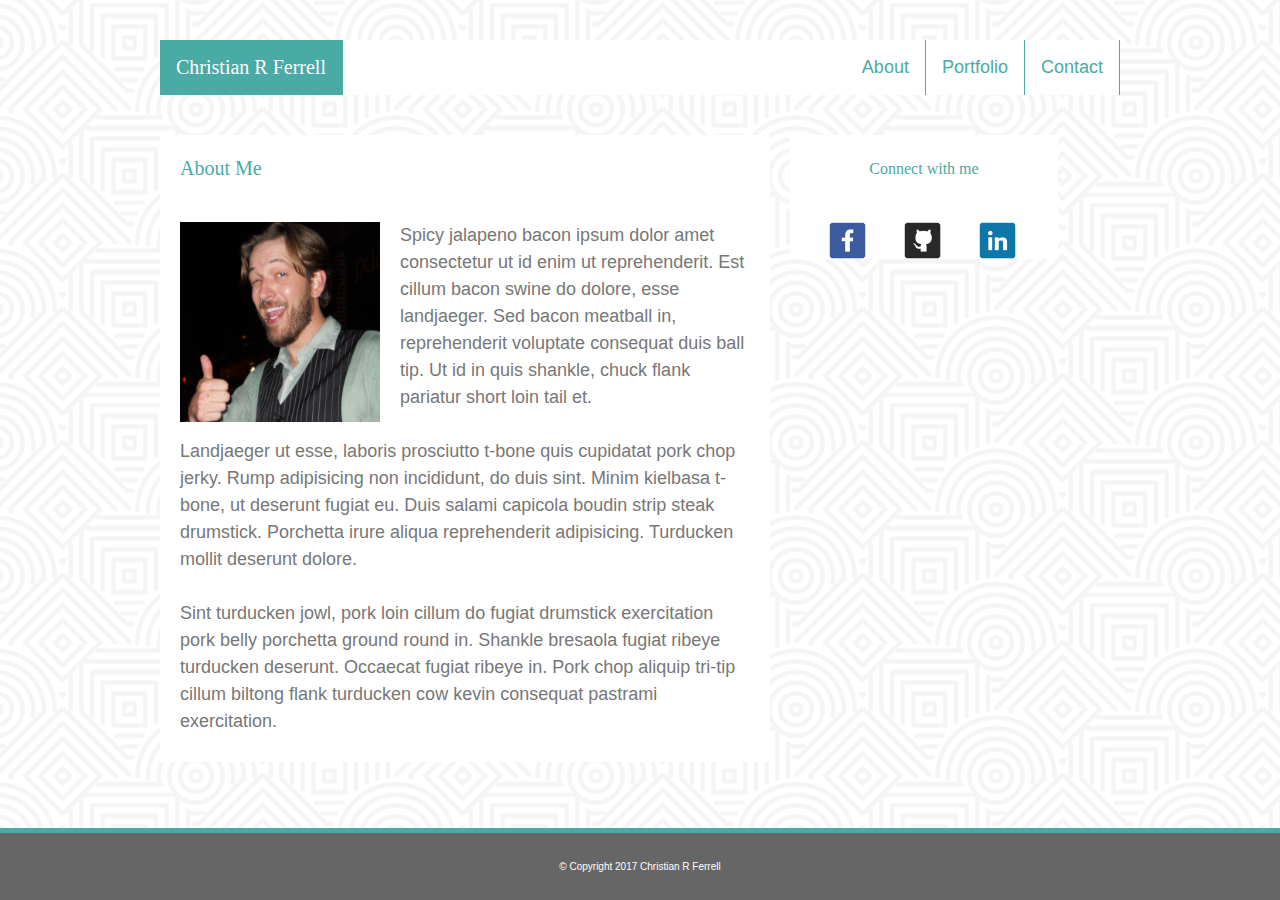
<file: index.html>
<!DOCTYPE html>
<html lang="en-us">

<head>
	<meta charset="utf-8">
	<meta name="viewport" content="width=device-width, initial-scale=1.0">
	<!-- Linking CSS -->
	<link rel="stylesheet" type="text/css" 
	href="assets\css\reset.css">
	<link rel="stylesheet" type="text/css" 
	href="assets\css\style.css">
</head>

<body >

	<div class="content">

		<nav class="reactive">
												
			<div class="wrapper">
				<ul>
					<li>
						<a class="active" id="name">Christian R Ferrell</a>
					</li>
					<li style="float:right">
						<a href="contact.html">Contact</a>
					</li>
					<li style="float:right">
						<a href="portfolio.html">Portfolio</a>
					</li>
					<li style="float:right">
						<a href="index.html">About</a>
					</li>
				</ul>
			</div>

		</nav>

		<div class="wrapper">

<!-- this is the stuff that changes from page to page -->
			<div class="firstCol">
			
				<h1>
					About Me
				</h1>
					
				<img id="bioImage" src="assets\images\pictureBrok.jpg">

				<p>
					Spicy jalapeno bacon ipsum dolor amet consectetur ut id enim ut reprehenderit. Est cillum bacon swine do dolore, esse landjaeger. Sed bacon meatball in, reprehenderit voluptate consequat duis ball tip. Ut id in quis shankle, chuck flank pariatur short loin tail et.
				</p>

				<br>

				<p>
					Landjaeger ut esse, laboris prosciutto t-bone quis cupidatat pork chop jerky. Rump adipisicing non incididunt, do duis sint. Minim kielbasa t-bone, ut deserunt fugiat eu. Duis salami capicola boudin strip steak drumstick. Porchetta irure aliqua reprehenderit adipisicing. Turducken mollit deserunt dolore.
				</p>

				<br>

				<p>
					Sint turducken jowl, pork loin cillum do fugiat drumstick exercitation pork belly porchetta ground round in. Shankle bresaola fugiat ribeye turducken deserunt. Occaecat fugiat ribeye in. Pork chop aliquip tri-tip cillum biltong flank turducken cow kevin consequat pastrami exercitation.
				</p>

				<br>

			</div>

<!-- this is the stuff that does not change from page to page -->
			<div class="secondCol">
			
				<div class="alignCen">
				
					<h2>
						Connect with me
					</h2>	
					
					<div class="alignCen">
						<a href="https://www.facebook.com/cferrell77">
							<img id="linkImage" src="assets\images\Facebook.png" alt="Facebook Profile">
						</a>
						<a href="https://github.com/CRFerrell77">
							<img id="linkImage" src="assets\images\GitHub.png" alt="GitHub Profile">
						</a>
						<a href="https://www.linkedin.com/in/ferrellchristianr/">
							<img id="linkImage" src="assets\images\LinkedIn.png" alt="LinkedIn Profile">
						</a>
					</div>

				</div>

			</div>

		</div>

	</div>	
	
</body>

<footer>
	&copy; Copyright 2017 Christian R Ferrell	
</footer>

</html>
</file>
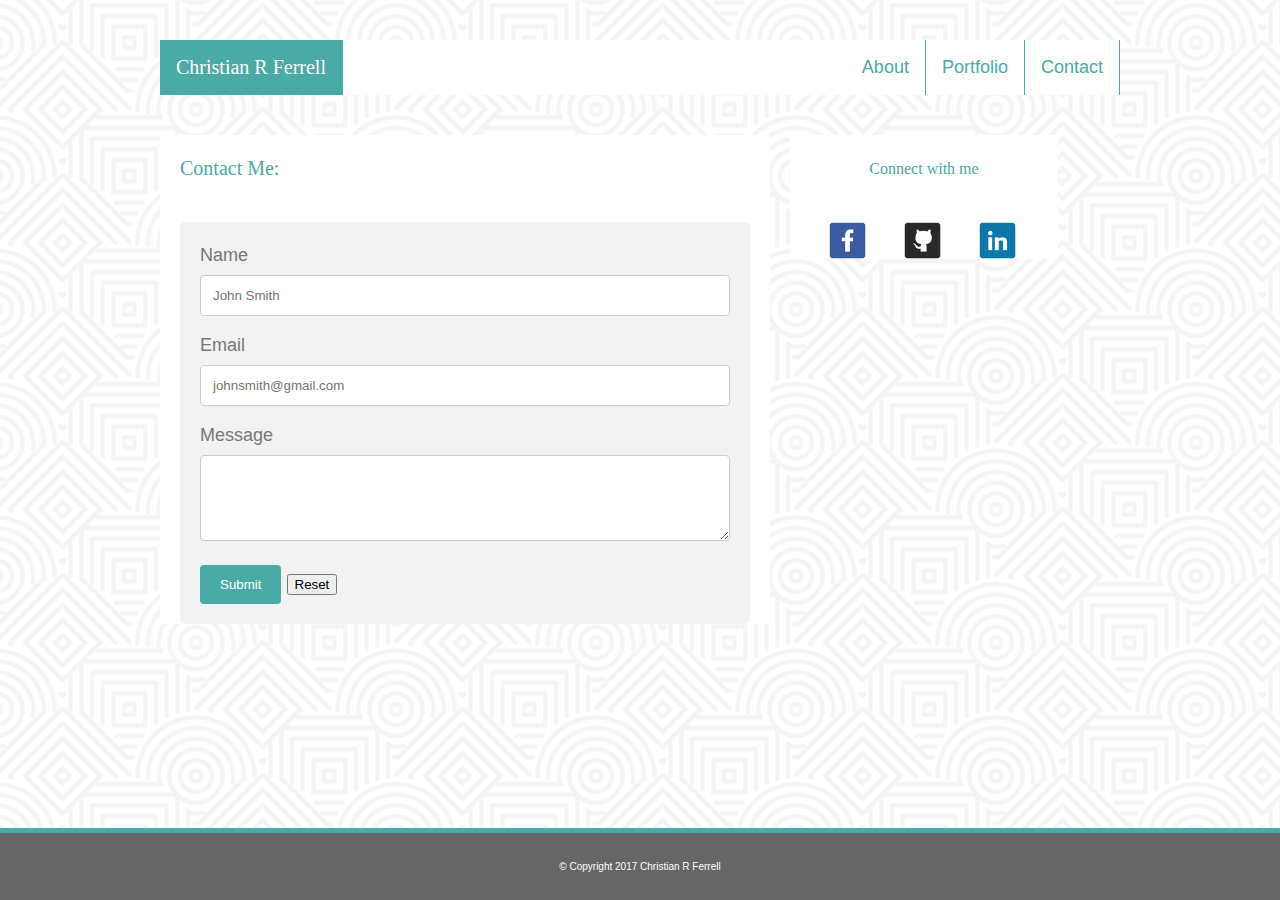
<file: contact.html>
<!DOCTYPE html>
<html lang="en-us">

<head>
	<meta charset="utf-8">
	<meta name="viewport" content="width=device-width, initial-scale=1.0">
	<!-- Linking CSS -->
	<link rel="stylesheet" type="text/css" 
	href="assets\css\reset.css">
	<link rel="stylesheet" type="text/css" 
	href="assets\css\style.css">
</head>

<body >

	<div class="content">

		<nav class="reactive">
												
			<div class="wrapper">
				<ul>
					<li>
						<a class="active" id="name">Christian R Ferrell</a>
					</li>
					<li style="float:right">
						<a href="contact.html">Contact</a>
					</li>
					<li style="float:right">
						<a href="portfolio.html">Portfolio</a>
					</li>
					<li style="float:right">
						<a href="index.html">About</a>
					</li>
				</ul>
			</div>

		</nav>

		<div class="wrapper">

<!-- this is the stuff that changes from page to page -->
			<div class="firstCol">

				<h1>
					Contact Me:
				</h1>

				<div class="submitContainer">
					
					<form action="mailto:rtranter25@gmail.com" method="post" enctype="text/plain" id="usrform">
							
						<label>Name</label>
						<br>
						
						<input type="text" name="name" placeholder="John Smith">
						<br>
					
						<label>Email</label>
						<br>
						
						<input type="text" name="email" placeholder="johnsmith@gmail.com">
						<br>
					
						<label>Message</label>
						<br>
						
						<textarea class="message-box" name="comment" form="usrform"  rows="4" cols="92"></textarea>
					
						<input class="sendemail" type="submit" value="Submit">
									
						<input  class="sendemail" type="reset" value="Reset">
					
					</form>

				</div>	

			</div>

<!-- this is the stuff that does not change from page to page -->
			<div class="secondCol">
			
				<div class="alignCen">
				
					<h2>
						Connect with me
					</h2>	
					
					<div class="alignCen">
						<a href="https://www.facebook.com/cferrell77">
							<img id="linkImage" src="assets\images\Facebook.png" alt="Facebook Profile">
						</a>
						<a href="https://github.com/CRFerrell77">
							<img id="linkImage" src="assets\images\GitHub.png" alt="GitHub Profile">
						</a>
						<a href="https://www.linkedin.com/in/ferrellchristianr/">
							<img id="linkImage" src="assets\images\LinkedIn.png" alt="LinkedIn Profile">
						</a>
					</div>

				</div>

			</div>
			
		</div>

	</div>	

</body>

<footer>
&copy; Copyright 2017 Christian R Ferrell	
</footer>

</html>
</file>
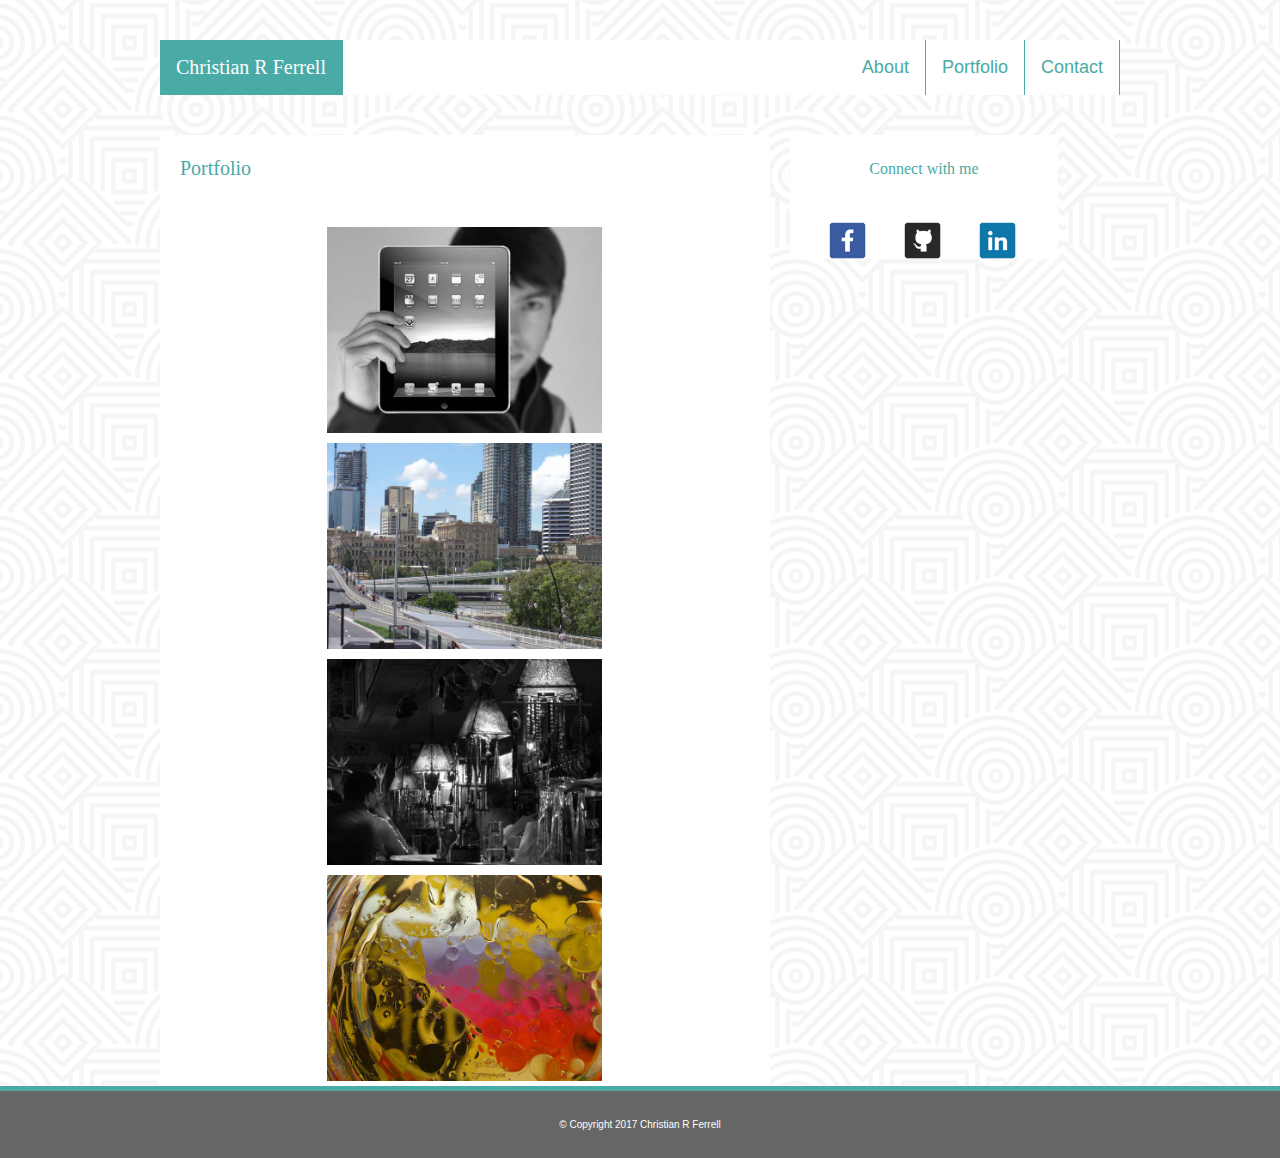
<file: portfolio.html>
<!DOCTYPE html>
<html lang="en-us">

<head>
	<meta charset="utf-8">
	<meta name="viewport" content="width=device-width, initial-scale=1.0">
	<!-- Linking CSS -->
	<link rel="stylesheet" type="text/css" 
	href="assets\css\reset.css">
	<link rel="stylesheet" type="text/css" 
	href="assets\css\style.css">
</head>

<body >

	<div class="content">

		<nav class="reactive">
												
			<div class="wrapper">
				<ul>
					<li>
						<a class="active" id="name">Christian R Ferrell</a>
					</li>
					<li style="float:right">
							<a href="contact.html">Contact</a>
						</li>
						<li style="float:right">
							<a href="portfolio.html">Portfolio</a>
						</li>
						<li style="float:right">
							<a href="index.html">About</a>
						</li>
				</ul>
			</div>

		</nav>

		<div class="wrapper">

<!-- this is the stuff that changes from page to page -->
			<div class="firstCol">

				<h1>
					Portfolio
				</h1>
					
				<div align="center">				
					<div id="textOverRoom">
						<a href="http://www.miniaturemarket.com" target="_blank">
							<div class="textOverContainer">
								<img src="assets\images\placeHolderA.jpg" alt="Place Holder" class="textOverImage" style="width:100%">
								<div class="textOverMiddle">
									<div class="textOverText">placeHolderA</div>	
								</div>
							</div>
						</a>
					</div>

					<div id="textOverRoom">
						<a href="http://www.thinkgeek.com" target="_blank">				
							<div class="textOverContainer">
								<img src="assets\images\placeHolderB.jpg" alt="Place Holder" class="textOverImage" style="width:100%">
								<div class="textOverMiddle">
									<div class="textOverText">placeHolderB</div>	
								</div>
							</div>
						</a>
					</div>

					<div id="textOverRoom">
						<a href="http://www.thrillist.com" target="_blank">
							<div class="textOverContainer">
								<img src="assets\images\placeHolderC.jpg" alt="Place Holder" class="textOverImage" style="width:100%">
								<div class="textOverMiddle">
									<div class="textOverText">placeHolderC</div>	
								</div>
							</div>
						</a>
					</div>

					<div id="textOverRoom">
						<a href="http://www.mlb.com/cubs" target="_blank">
							<div class="textOverContainer">
								<img src="assets\images\placeHolderD.jpg" alt="Place Holder" class="textOverImage" style="width:100%">
								<div class="textOverMiddle">
									<div class="textOverText">placeHolderD</div>	
								</div>
							</div>
						</a>
					</div>

				</div>

			</div>

<!-- this is the stuff that does not change from page to page -->
			<div class="secondCol">
					
				<div class="alignCen">
				
					<h2>
						Connect with me
					</h2>	
					
					<div class="alignCen">
						<a href="https://www.facebook.com/cferrell77">
							<img id="linkImage" src="assets\images\Facebook.png" alt="Facebook Profile">
						</a>
						<a href="https://github.com/CRFerrell77">
							<img id="linkImage" src="assets\images\GitHub.png" alt="GitHub Profile">
						</a>
						<a href="https://www.linkedin.com/in/ferrellchristianr/">
							<img id="linkImage" src="assets\images\LinkedIn.png" alt="LinkedIn Profile">
						</a>
					</div>
		
				</div>
		
			</div>
			
		</div>

	</div>	
	
</body>

<footer>
	&copy; Copyright 2017 Christian R Ferrell	
</footer>

</html>
</file>
